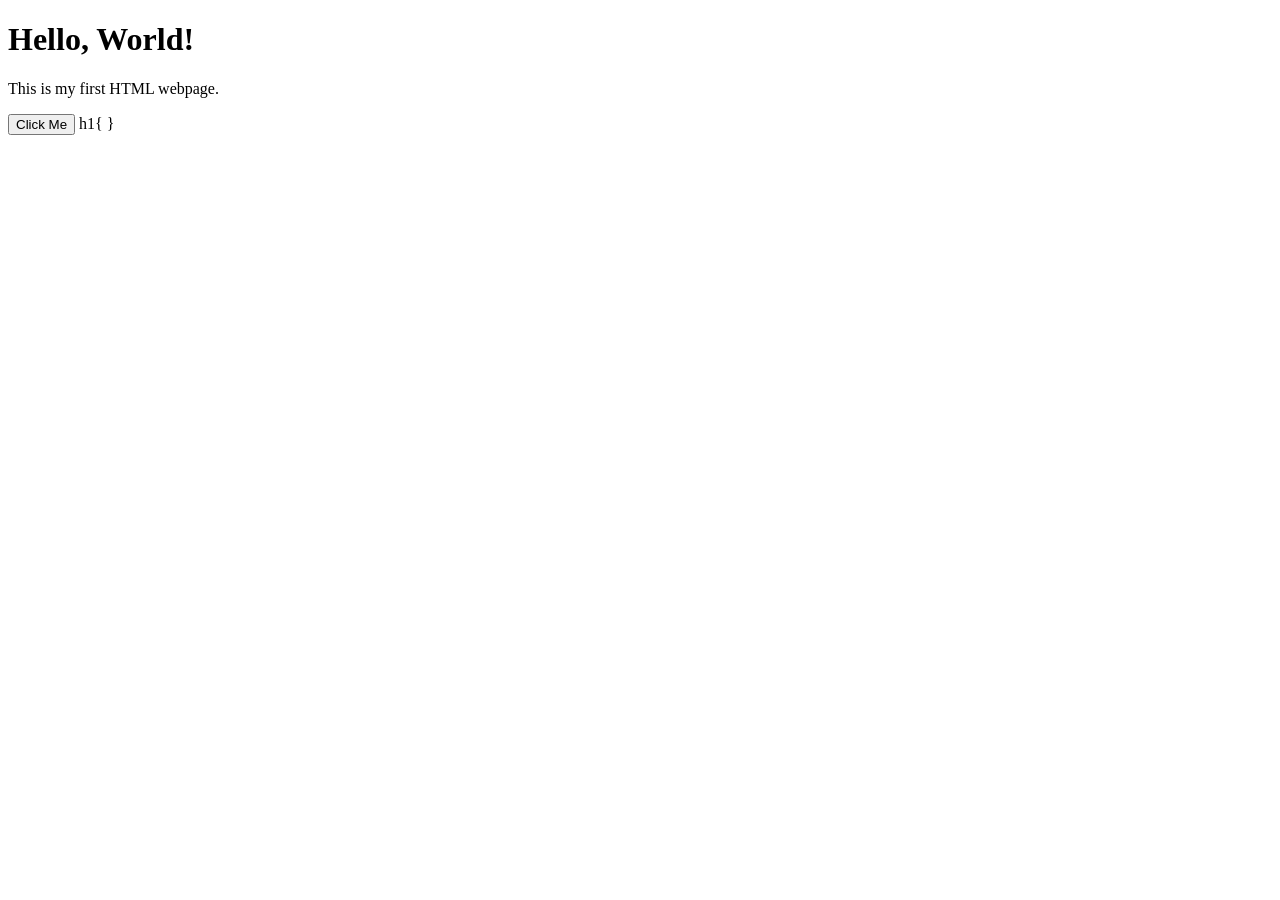
<file: ma.html>
<!DOCTYPE html>
<html>
<head>
    <title>My First Web Page</title>
</head>
<body>

    <h1>Hello, World!</h1>
    <p>This is my first HTML webpage.</p>

    <button>Click Me</button>
    h1{
        
    }
</body>
</html>
</file>
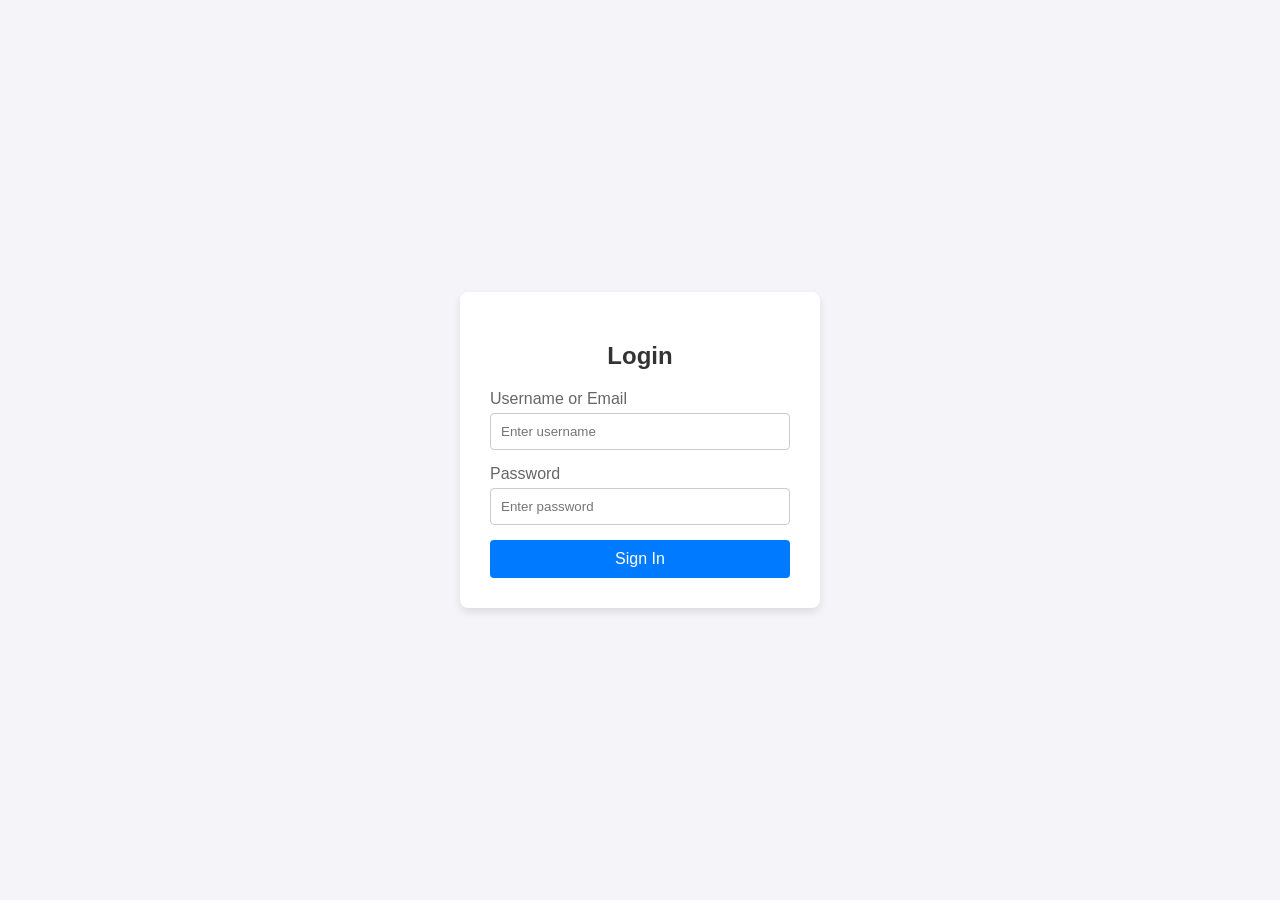
<file: sohil.html>
<!DOCTYPE html>
<html lang="en">
    <head>
    <meta charset="UTF-8">
    <meta name="viewport" content="width=device-width, initial-scale=1.0">
    <title>Login Page</title>
    <style>
        body {
            font-family: Arial, sans-serif;
            background-color: #f4f4f9;
            display: flex;
            justify-content: center;
            align-items: center;
            height: 100vh;
            margin: 0;
        }
        .login-container {
            background-color: #ffffff;
            padding: 30px;
            border-radius: 8px;
            box-shadow: 0 4px 8px rgba(0, 0, 0, 0.1);
            width: 300px;
        }
        h2 {
            text-align: center;
            margin-bottom: 20px;
            color: #333333;
        }
        .input-group {
            margin-bottom: 15px;
        }
        .input-group label {
            display: block;
            margin-bottom: 5px;
            color: #666666;
        }
        .input-group input {
            width: 100%;
            padding: 10px;
            border: 1px solid #cccccc;
            border-radius: 4px;
            box-sizing: border-box;
        }
        .login-btn {
            width: 100%;
            padding: 10px;
            background-color: #007bff;
            border: none;
            color: white;
            font-size: 16px;
            border-radius: 4px;
            cursor: pointer;
        }
        .login-btn:hover {
            background-color: #0056b3;
        }
    </style>
</head>
<body>

    <div class="login-container">
        <h2>Login</h2>
        <form action="/login-endpoint" method="POST">
            
            <!-- Username Input -->
            <div class="input-group">
                <label for="username">Username or Email</label>
                <input type="text" id="username" name="username" placeholder="Enter username" required>
            </div>
            
            <!-- Password Input -->
            <div class="input-group">
                <label for="password">Password</label>
                <input type="password" id="password" name="password" placeholder="Enter password" required>
            </div>
            
            <!-- Submit Button -->
            <button type="submit" class="login-btn">Sign In</button>
            
        </form>
    </div>

</body>
</html>
</file>
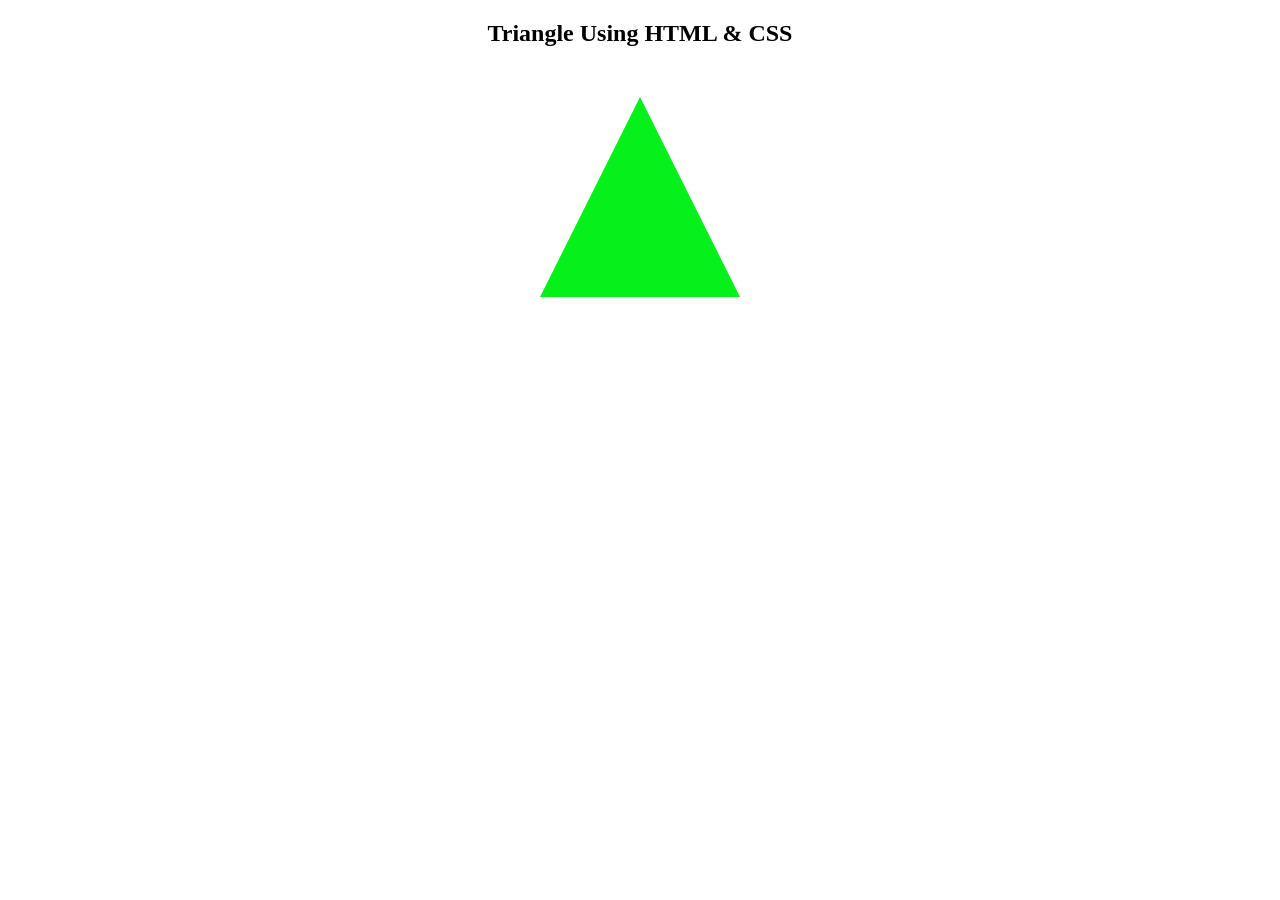
<file: css/index2.html>
<!DOCTYPE html>
<html>
<head>
    <title>Triangle</title>
    <style>
        .triangle {
            width: 0;
            height: 0;
            border-left: 100px solid transparent;
            border-right: 100px solid transparent;
            border-bottom: 200px solid rgb(5, 241, 25);
            margin: 50px auto;
        }
    </style>
</head>
<body>

    <h2 style="text-align:center;">Triangle Using HTML & CSS</h2>
    

    <div class="triangle"></div>

</body>
</html>
</file>
